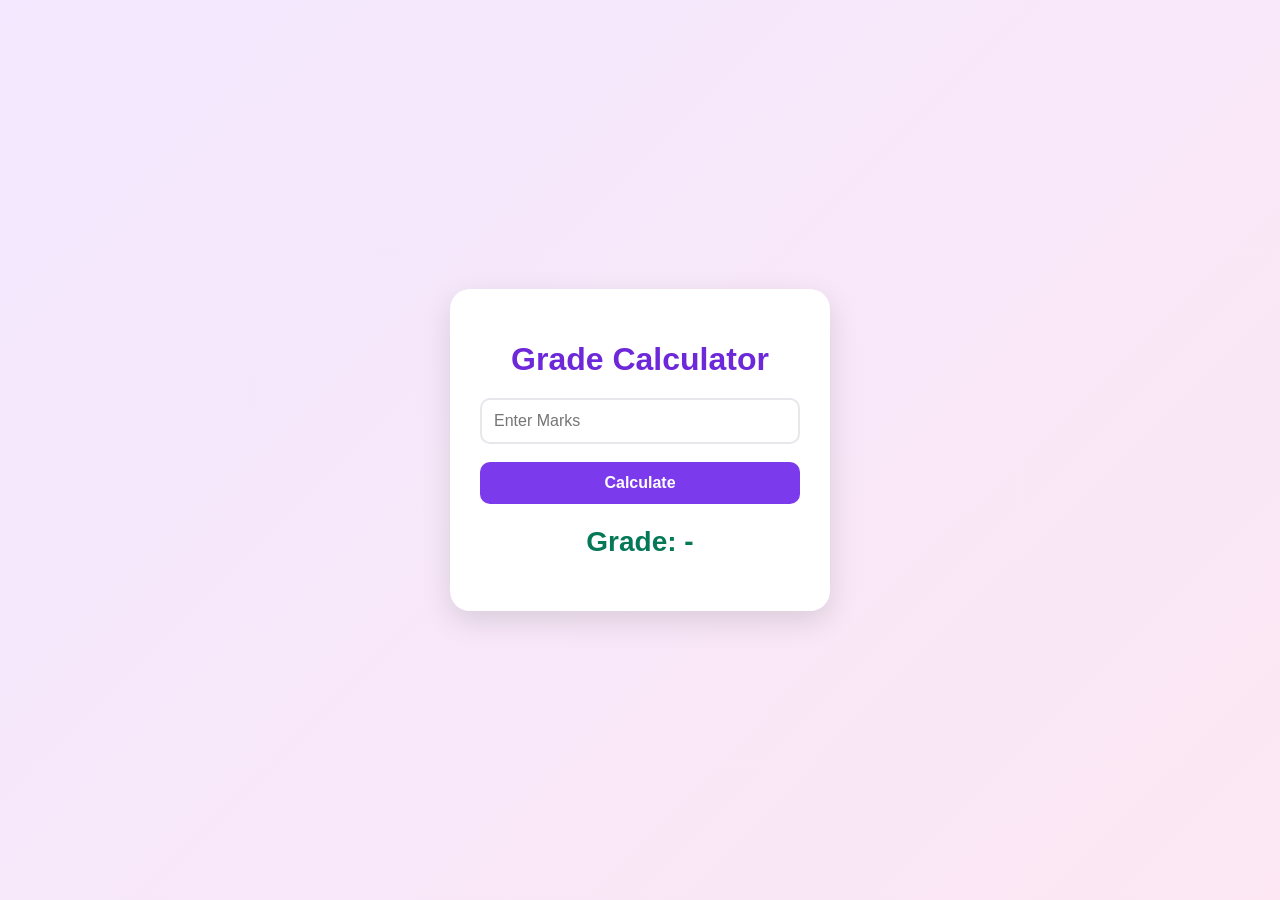
<file: web/day2/index.html>
<!DOCTYPE html>
<html>
<head>
    <title>Grade Calculator</title>
    <link rel="stylesheet" href="style.css">
</head>
<body>
    <div class="card">
<h1>Grade Calculator</h1>
<input type="number" id="marks" placeholder = "Enter Marks">
<button onclick = "calculateGrade()">Calculate</button>
<h2 id="results">Grade: -</h2>
    <script src="script.js"></script>
    </div>
</body>
</html>
</file>
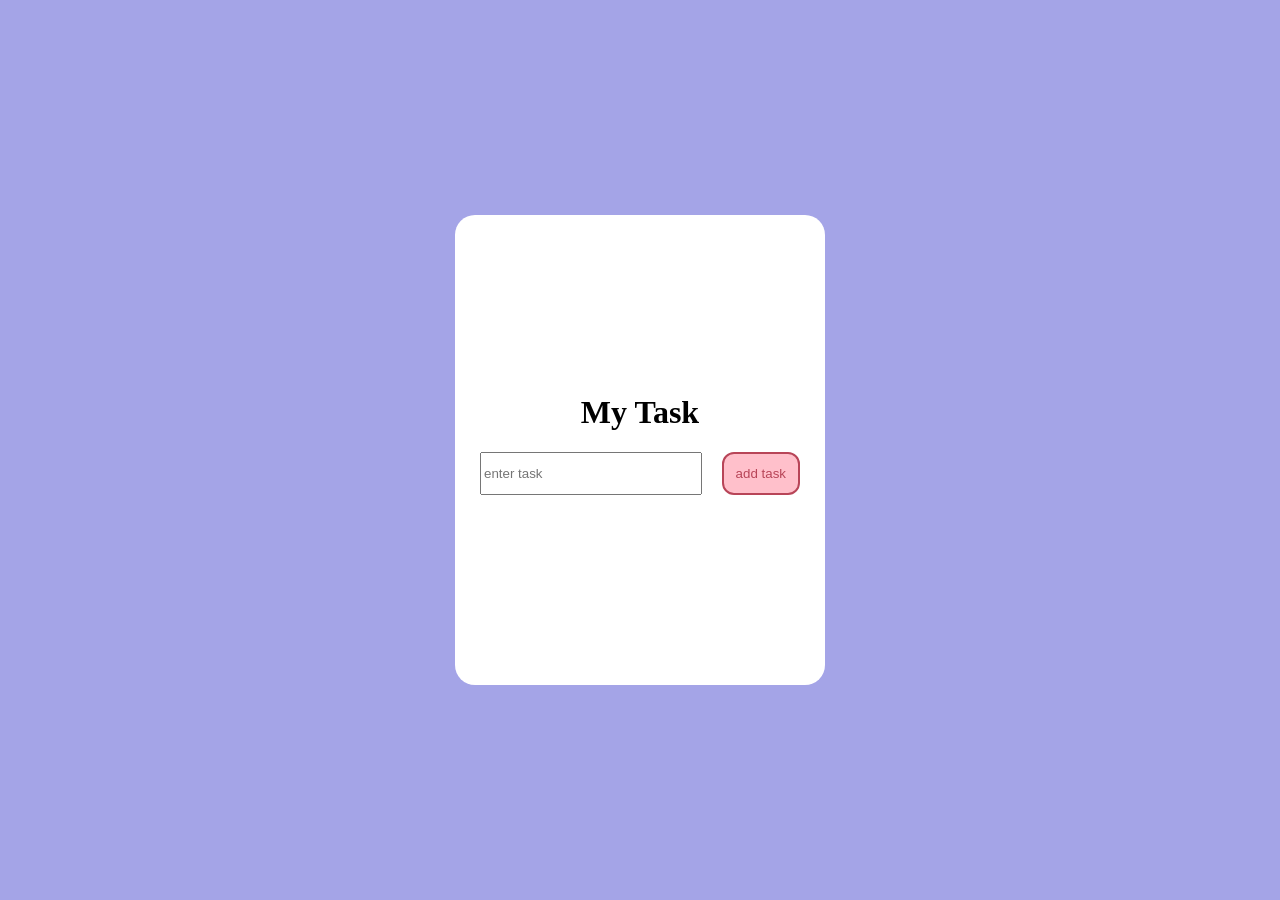
<file: web/day3/index.html>
<!DOCTYPE html>
<html>
<head>
    <title>Task Organiser</title>
    <link rel="stylesheet" href="style.css">
</head>
<body>
    <div class="card">
    <h1>My Task</h1>
    <div class="row">
    <input type = "text" id="task" placeholder="enter task">
    <button onclick = "addtask()" > add task </button>
    </div>
    <ul id="tasklist">

    </ul>
    
    <script src="script.js"></script>
    </div>
</body>
</html>
</file>
<file: web/day2/style.css>
/* Background */
body{
    margin:0;
    height:100vh;
    display:flex;
    justify-content:center;
    align-items:center;
    font-family:Arial, Helvetica, sans-serif;
    background:linear-gradient(135deg,#F3E8FF,#FCE7F3);
}

/* Card */
.card{
    background:white;
    width:320px;
    padding:30px;
    border-radius:20px;
    text-align:center;
    box-shadow:0 10px 30px rgba(0,0,0,0.12);
}

/* Heading */
h1{
    color:#6D28D9;
    margin-bottom:20px;
}

/* Input */
input{
    width:100%;
    padding:12px;
    border:2px solid #E5E7EB;
    border-radius:10px;
    font-size:16px;
    box-sizing:border-box;
}

input:focus{
    outline:none;
    border-color:#8B5CF6;
}

/* Button */
button{
    margin-top:18px;
    width:100%;
    padding:12px;
    background:#7C3AED;
    color:white;
    border:none;
    border-radius:10px;
    font-size:16px;
    font-weight:bold;
    cursor:pointer;
    transition:0.3s;
}

button:hover{
    background:#6D28D9;
    transform:scale(1.03);
}

/* Result */
#results{
    margin-top:22px;
    color:#047857;
    font-size:28px;
}
</file>
<file: web/day3/style.css>
body{
    margin:0;
    background:rgb(164, 164, 231);
    font-family:'Times New Roman', Times, serif;
    display:flex;
justify-content:center;
align-items:center;
height:100vh;
}
.card{
    background:white;
    width:320px;
    padding:25px;
    border-radius:20px;

    display:flex;
    flex-direction:column;
    justify-content:center;
    align-items:center;
    text-align:center;
    height: 420px;
}
button{
    padding: 12px;
    background: pink;
    color: rgb(184, 69, 88);
    border-radius:12px;
    border:2px solid rgb(184,69,88);
cursor:pointer;
}
.row{
    display:flex;
    width:100%;
    gap: 20px;
}
input{
    flex:1;
}
</file>
